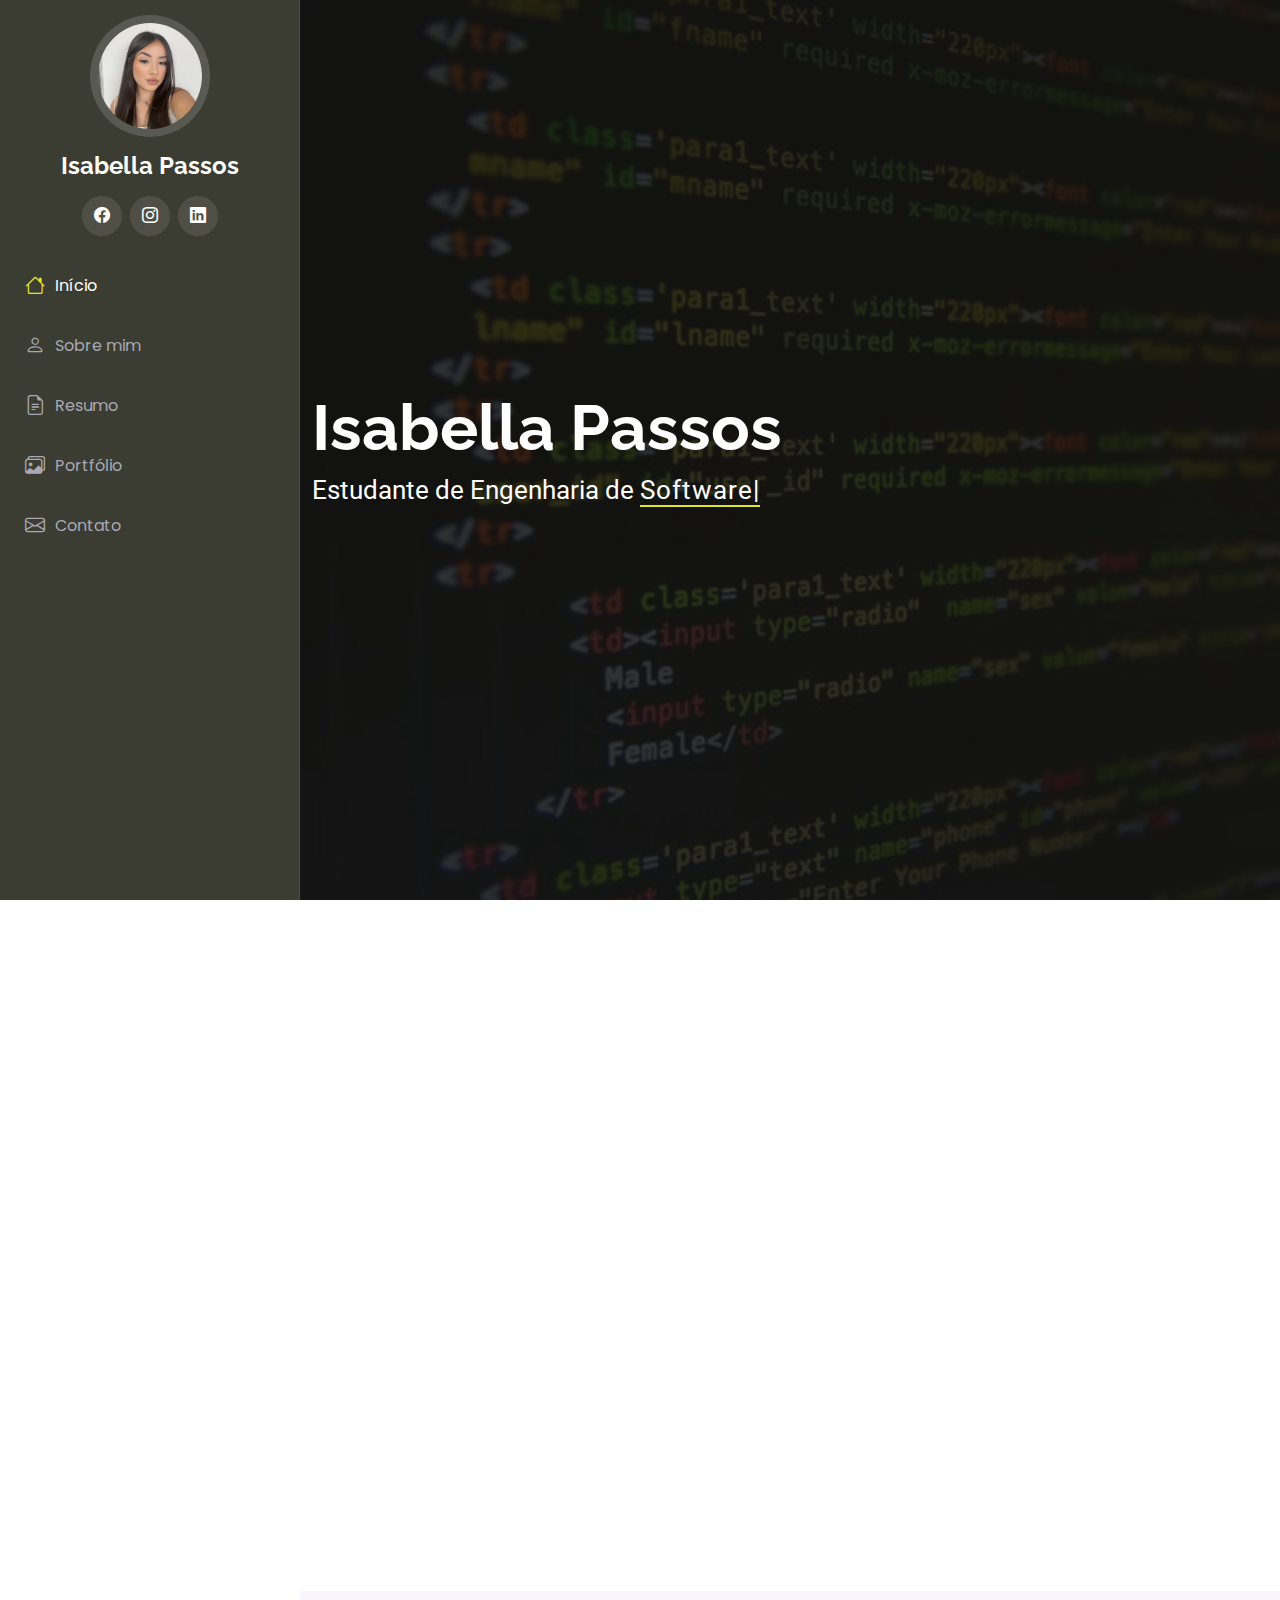
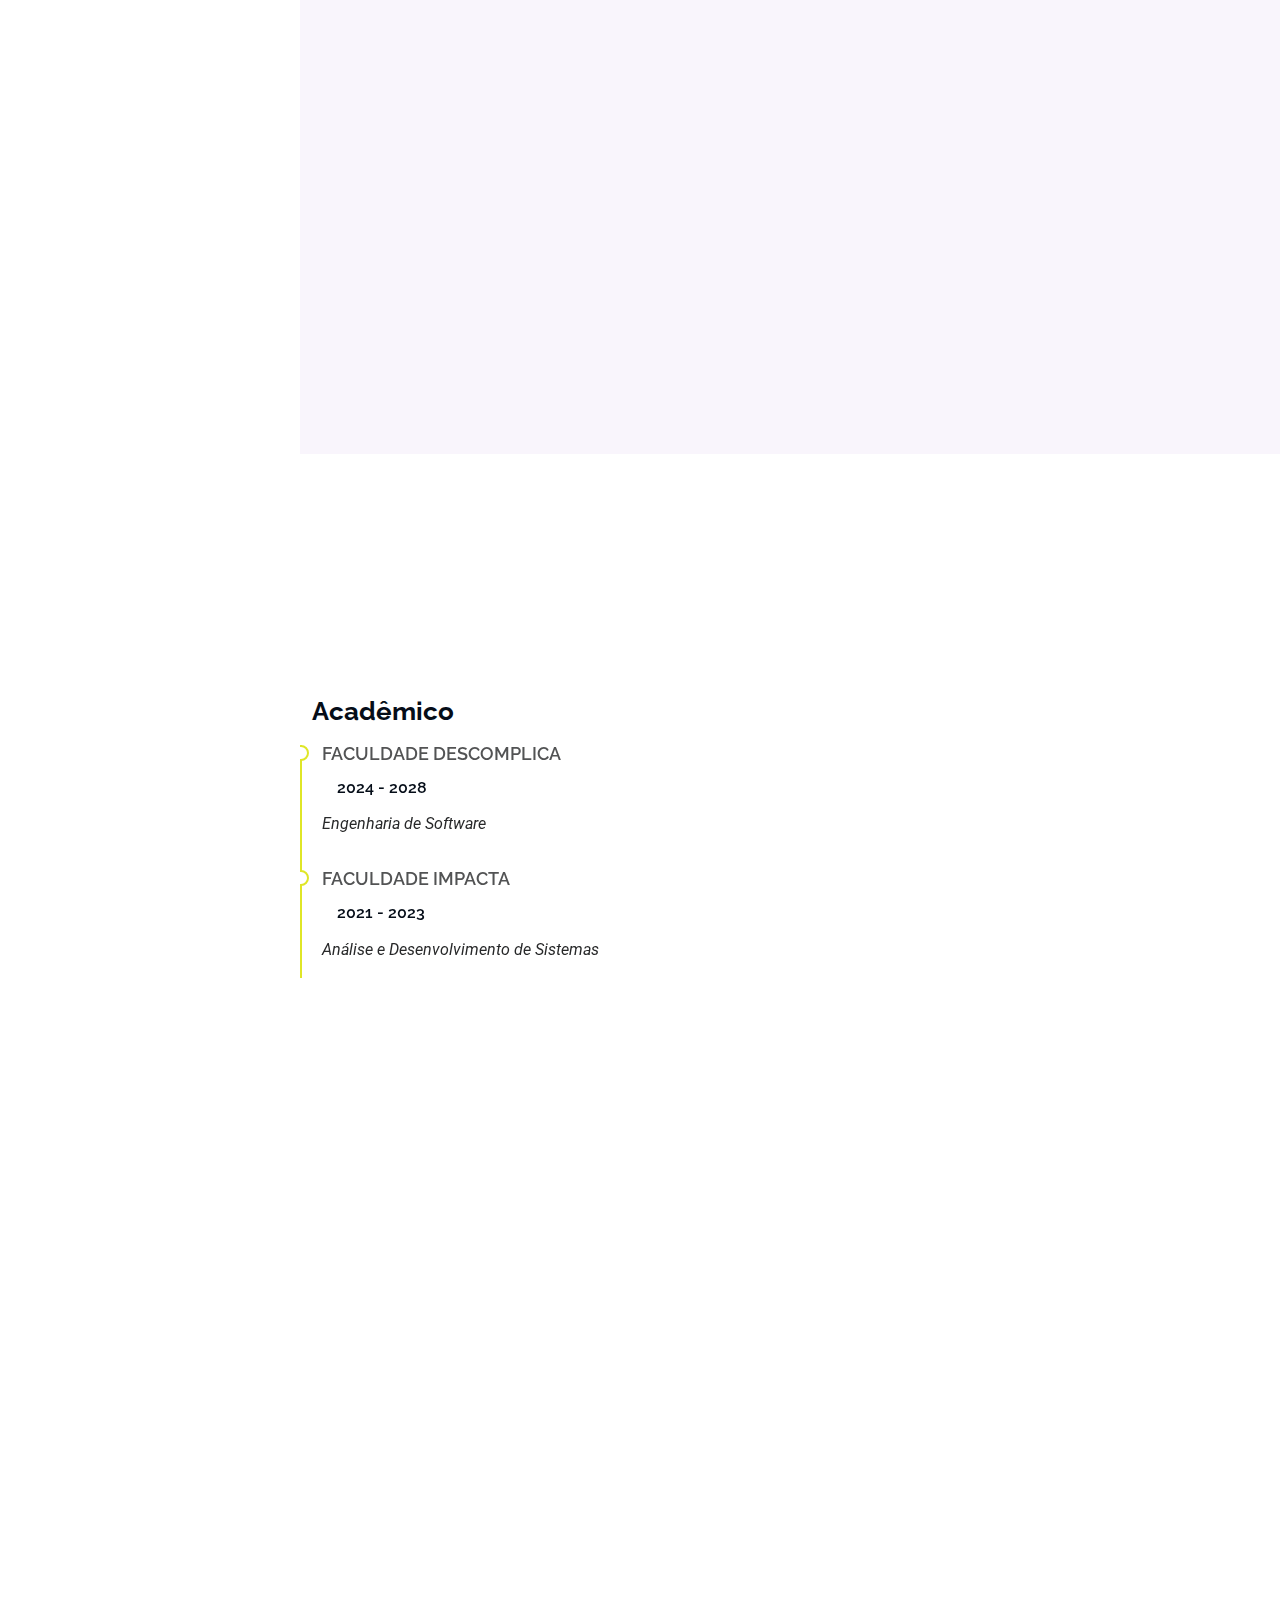
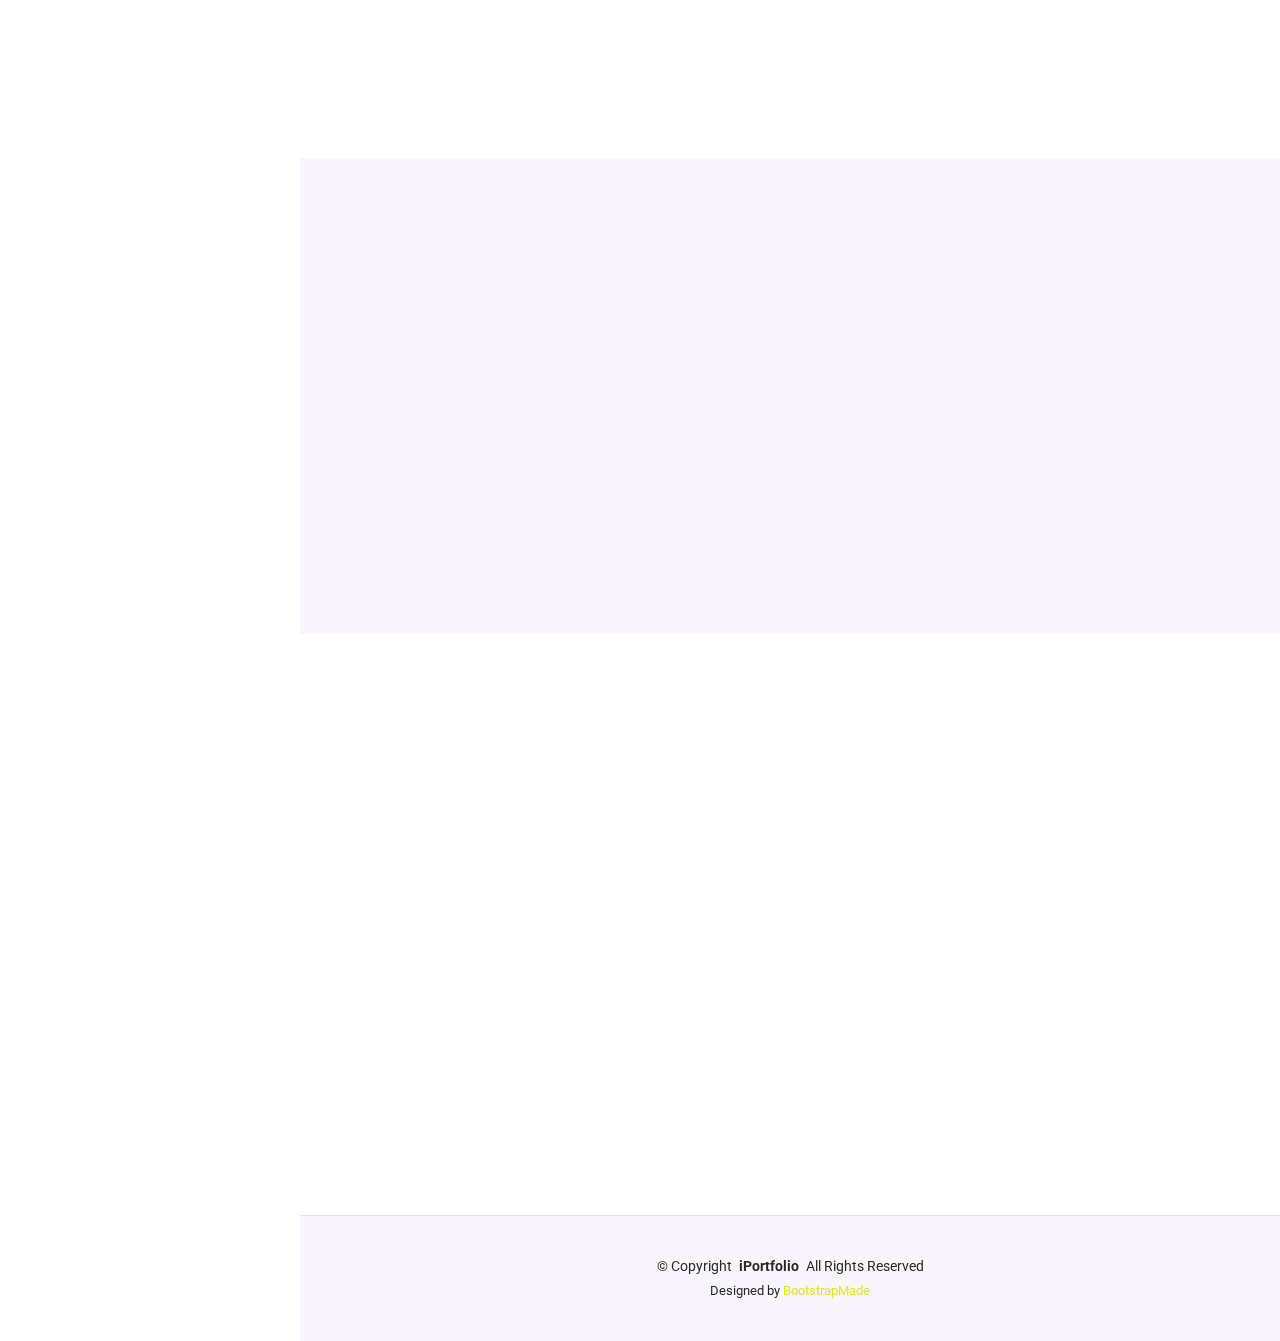
<file: iPortfolio/index.html>
<!DOCTYPE html>
<html lang="pt-BR">

<head>
  <meta charset="utf-8">
  <meta content="width=device-width, initial-scale=1.0" name="viewport">
  <title>Portfólio - Isabella Passos</title>
  <meta content="" name="description">
  <meta content="" name="keywords">

  <!-- Favicons -->
  <link href="assets/img/favicon.ico" rel="icon">
  <link href="assets/img/apple-touch-icon.png" rel="apple-touch-icon">

  <!-- Fonts -->
  <link href="https://fonts.googleapis.com" rel="preconnect">
  <link href="https://fonts.gstatic.com" rel="preconnect" crossorigin>
  <link href="https://fonts.googleapis.com/css2?family=Roboto:ital,wght@0,100;0,300;0,400;0,500;0,700;0,900;1,100;1,300;1,400;1,500;1,700;1,900&family=Poppins:ital,wght@0,100;0,200;0,300;0,400;0,500;0,600;0,700;0,800;0,900;1,100;1,200;1,300;1,400;1,500;1,600;1,700;1,800;1,900&family=Raleway:ital,wght@0,100;0,200;0,300;0,400;0,500;0,600;0,700;0,800;0,900;1,100;1,200;1,300;1,400;1,500;1,600;1,700;1,800;1,900&display=swap" rel="stylesheet">

  <!-- Vendor CSS Files -->
  <link href="assets/vendor/bootstrap/css/bootstrap.min.css" rel="stylesheet">
  <link href="assets/vendor/bootstrap-icons/bootstrap-icons.css" rel="stylesheet">
  <link href="assets/vendor/aos/aos.css" rel="stylesheet">
  <link href="assets/vendor/glightbox/css/glightbox.min.css" rel="stylesheet">
  <link href="assets/vendor/swiper/swiper-bundle.min.css" rel="stylesheet">

  <!-- Main CSS File -->
  <link href="assets/css/main.css" rel="stylesheet">

  <!-- =======================================================
  * Template Name: iPortfolio
  * Template URL: https://bootstrapmade.com/iportfolio-bootstrap-portfolio-websites-template/
  * Updated: Jun 29 2024 with Bootstrap v5.3.3
  * Author: BootstrapMade.com
  * License: https://bootstrapmade.com/license/
  ======================================================== -->
</head>

<body class="index-page">

  <header id="header" class="header dark-background d-flex flex-column">
    <i class="header-toggle d-xl-none bi bi-list"></i>

    <div class="profile-img">
      <img src="assets/img/perfil.jpg" alt="" class="img-fluid rounded-circle">
    </div>

    <a href="index.html" class="logo d-flex align-items-center justify-content-center">
      <!-- Uncomment the line below if you also wish to use an image logo -->
      <!-- <img src="assets/img/logo.png" alt=""> -->
      <h1 class="sitename">Isabella Passos</h1>
    </a>

    <div class="social-links text-center">
      <a href="https://www.facebook.com/isamedeirosp" class="facebook" target="_blank"><i class="bi bi-facebook"></i></a>
      <a href="https://www.instagram.com/isapassosb/" class="instagram" target="_blank"><i class="bi bi-instagram"></i></a>
      <a href="https://www.linkedin.com/in/isabellabmpassos/" class="linkedin" target="_blank"><i class="bi bi-linkedin"></i></a>
    </div>

    <nav id="navmenu" class="navmenu">
      <ul>
        <li><a href="#hero" class="active"><i class="bi bi-house navicon"></i>Início</a></li>
        <li><a href="#about"><i class="bi bi-person navicon"></i>Sobre mim</a></li>
        <li><a href="#resume"><i class="bi bi-file-earmark-text navicon"></i>Resumo</a></li>
        <li><a href="#portfolio"><i class="bi bi-images navicon"></i>Portfólio</a></li>
        <li><a href="#contact"><i class="bi bi-envelope navicon"></i>Contato</a></li>
      </ul>
    </nav>

  </header>

  <main class="main">

    <!-- Hero Section -->
    <section id="hero" class="hero section dark-background">

      <img src="assets/img/programa.jpg" alt="" data-aos="fade-in" class="img-darken">

      <div class="container" data-aos="fade-up" data-aos-delay="100">
        <h2>Isabella Passos</h2>
        <p>Estudante de Engenharia de <span class="typed" data-typed-items="Software, Software, Software, Software">Software</span><span class="typed-cursor typed-cursor--blink" aria-hidden="true"></span><span class="typed-cursor typed-cursor--blink" aria-hidden="true"></span></p>
      </div>

    </section><!-- /Hero Section -->

    <!-- About Section -->
    <section id="about" class="about section">

      <!-- Section Title -->
      <div class="container section-title" data-aos="fade-up">
        <h2>Sobre mim</h2>
        <p>Olá! Meu nome é Isabella e moro na capital de São Paulo. Sou estudante de Engenharia de Software no primeiro semestre da faculdade Descomplica. Além disso, atuo como funcionária pública no setor administrativo. Atualmente, moro com meus pais e estou em busca de oportunidades para aplicar e expandir meus conhecimentos na área de tecnologia.</p>
      </div><!-- End Section Title -->

      <div class="container" data-aos="fade-up" data-aos-delay="100">

        <div class="row gy-4 justify-content-center">
          <div class="col-lg-4">
            <img src="assets/img/perfil.jpg" class="img-fluid" alt="">
          </div>
          <div class="col-lg-8 content">
            <h2>Engenheira de Software</h2><br>
            <div class="row">
              <div class="col-lg-6">
                <ul>
                  <li><i class="bi bi-chevron-right"></i> <strong>Data de nascimento:</strong> <span>22/12/1998</span></li>
                  <li><i class="bi bi-chevron-right"></i> <strong>Telefone:</strong> <a href="https://w.app/WqktA7" target="_blank"><span>+55 (11) 91159-8476</span></a></li>
                  <li><i class="bi bi-chevron-right"></i> <strong>Cidade:</strong> <span>São Paulo, SP</span></li>
                </ul>
              </div>
              <div class="col-lg-6">
                <ul>
                  <li><i class="bi bi-chevron-right"></i> <strong>Idade:</strong> <span>25</span></li>
                  <li><i class="bi bi-chevron-right"></i> <strong>Faculdade:</strong> <span>Engenharia de Software</span></li>
                  <li><i class="bi bi-chevron-right"></i> <strong>Email:</strong> <span>isabellabmpassos@gmail.com</span></li>
                </ul>
              </div>
            </div>
            <p class="py-3">
              Acima estão minhas informações pessoais e meus contatos. Fique à vontade para me chamar, estou sempre aberta a novas oportunidades e desafios, especialmente aqueles que me permitam crescer na área de tecnologia. Acredito que minha formação acadêmica, aliada à experiência no serviço público, me oferece uma visão diferenciada, permitindo-me agregar valor a projetos desafiadores e inovadores.
            </p>
          </div>
        </div>

      </div>

    </section><!-- /About Section -->

    <!-- Skills Section -->
    <section id="skills" class="skills section light-background">

      <!-- Section Title -->
      <div class="container section-title" data-aos="fade-up">
        <h2>Skills</h2>
        <p>Competências e habilidades</p>
      </div><!-- End Section Title -->

      <div class="container" data-aos="fade-up" data-aos-delay="100">

        <div class="row skills-content skills-animation">

          <div class="col-lg-6">

            <div class="progress">
              <span class="skill"><span>HTML</span> <i class="val">Intermediário</i></span>
              <div class="progress-bar-wrap">
                <div class="progress-bar" role="progressbar" aria-valuenow="60" aria-valuemin="0" aria-valuemax="100"></div>
              </div>
            </div><!-- End Skills Item -->

            <div class="progress">
              <span class="skill"><span>CSS</span> <i class="val">Intermediário</i></span>
              <div class="progress-bar-wrap">
                <div class="progress-bar" role="progressbar" aria-valuenow="60" aria-valuemin="0" aria-valuemax="100"></div>
              </div>
            </div><!-- End Skills Item -->

            <div class="progress">
              <span class="skill"><span>JavaScript</span> <i class="val">Básico</i></span>
              <div class="progress-bar-wrap">
                <div class="progress-bar" role="progressbar" aria-valuenow="35" aria-valuemin="0" aria-valuemax="100"></div>
              </div>
            </div><!-- End Skills Item -->

          </div>

          <div class="col-lg-6">

            <div class="progress">
              <span class="skill"><span>Python</span> <i class="val">Básico</i></span>
              <div class="progress-bar-wrap">
                <div class="progress-bar" role="progressbar" aria-valuenow="25" aria-valuemin="0" aria-valuemax="100"></div>
              </div>
            </div><!-- End Skills Item -->

            <div class="progress">
              <span class="skill"><span>GIT/GITHUB</span> <i class="val">Intermediário</i></span>
              <div class="progress-bar-wrap">
                <div class="progress-bar" role="progressbar" aria-valuenow="60" aria-valuemin="0" aria-valuemax="100"></div>
              </div>
            </div><!-- End Skills Item -->

            <div class="progress">
              <span class="skill"><span>Pacote office</span> <i class="val">Avançado</i></span>
              <div class="progress-bar-wrap">
                <div class="progress-bar" role="progressbar" aria-valuenow="80" aria-valuemin="0" aria-valuemax="100"></div>
              </div>
            </div><!-- End Skills Item -->

          </div>

        </div>

      </div>

    </section><!-- /Skills Section -->

    <!-- Resume Section -->
    <section id="resume" class="resume section">

      <!-- Section Title -->
      <div class="container section-title" data-aos="fade-up">
        <h2>Resumo</h2>
        <p>A seguir, apresento minhas formações acadêmicas e experiências profissionais.</p>
      </div><!-- End Section Title -->

      <div class="container">

        <div class="row">

            <h3 class="resume-title">Acadêmico</h3>
            <div class="resume-item">
              <h4>Faculdade Descomplica</h4>
              <h5>2024 - 2028</h5>
              <p><em>Engenharia de Software</em></p>
            </div><!-- Edn Resume Item -->

            <div class="resume-item">
              <h4>Faculdade Impacta</h4>
              <h5>2021 - 2023</h5>
              <p><em>Análise e Desenvolvimento de Sistemas</em></p>
            </div><!-- Edn Resume Item -->

          </div>

          <div class="col-lg-6" data-aos="fade-up" data-aos-delay="200">
            <h3 class="resume-title">Experiências profissionais</h3>
            <div class="resume-item">
              <h4>Prefeitura de Suzano</h4>
              <h5>2022 - Atual</h5>
              <p><em>Auxiliar administrativo</em></p>
              <ul>
                <li>Apoia as operações diárias, realizando atendimento ao público, gerenciando documentos, elaborando relatórios, controlando agendas de eventos, e processando dados.</li>
              </ul>
            </div><!-- Edn Resume Item -->

            <div class="resume-item">
              <h4>IT2B - Prodesp</h4>
              <h5>2021 - 2022</h5>
              <p><em>Analista de processos</em></p>
              <ul>
                <li>Apoia a empresa com gestão de documentos, processamento de dados, suporte administrativo e elaboração de relatórios.</li>
              </ul>
            </div><!-- Edn Resume Item -->

            <div class="resume-item">
              <h4>Yolo - Poupatempo</h4>
              <h5>2020 - 2021</h5>
              <p><em>Auxiliar administrativo</em></p>
              <ul>
                <li>Atendimento ao público, fornecendo informações sobre serviços relacionados ao Poupatempo, RG, Detran, Fazenda, etc. Também realizava a coleta de biometria para documentos pessoais.</li>
              </ul>
            </div><!-- Edn Resume Item -->

          </div>

        </div>

      </div>

    </section><!-- /Resume Section -->

    <!-- Portfolio Section -->
    <section id="portfolio" class="portfolio section light-background">

      <!-- Section Title -->
      <div class="container section-title" data-aos="fade-up">
        <h2>Portfólio</h2>
        <p>Abaixo está a seção dedicada aos meus primeiros projetos, nos quais estou constantemente aprendendo e atualizando.</p>
      </div><!-- End Section Title -->

      <div class="container">

        <div class="isotope-layout" data-default-filter="*" data-layout="masonry" data-sort="original-order">

          <ul class="portfolio-filters isotope-filters" data-aos="fade-up" data-aos-delay="100">
            <li data-filter="*" class="filter-active">Todos</li>
          </ul><!-- End Portfolio Filters -->

          <div class="row gy-4 isotope-container" data-aos="fade-up" data-aos-delay="200">

            <div class="col-lg-4 col-md-6 portfolio-item isotope-item filter-app">
              <div class="portfolio-content h-100">
                <img src="assets/img/portfolio/portifolio.PNG" class="img-fluid" alt="">
                <div class="portfolio-info">
                  <h4>Projeto 1</h4>
                  <p>Portfólio</p>
                  <a href="assets/img/portfolio/portifolio.PNG" title="Projeto 1" data-gallery="portfolio-gallery-app" class="glightbox preview-link"><i class="bi bi-zoom-in"></i></a>
                  <a href="portfolio-details.html" title="More Details" class="details-link"><i class="bi bi-link-45deg"></i></a>
                </div>
              </div>
            </div><!-- End Portfolio Item -->  
            
            <div class="col-lg-4 col-md-6 portfolio-item isotope-item filter-app">
              <div class="portfolio-content h-100">
                <img src="assets/img/portfolio/extraordinary.PNG" class="img-fluid" alt="">
                <div class="portfolio-info">
                  <h4>Projeto 2</h4>
                  <p>Site de pacotes de viagens</p>
                  <a href="assets/img/portfolio/extraordinary.PNG" title="Projeto 2" data-gallery="portfolio-gallery-app" class="glightbox preview-link"><i class="bi bi-zoom-in"></i></a>
                  <a href="portfolio-details.html" title="More Details" class="details-link"><i class="bi bi-link-45deg"></i></a>
                </div>
              </div>
            </div><!-- End Portfolio Item -->

            <div class="col-lg-4 col-md-6 portfolio-item isotope-item filter-app">
              <div class="portfolio-content h-100">
                <img src="assets/img/portfolio/pedrapapeltesoura.PNG" class="img-fluid" alt="">
                <div class="portfolio-info">
                  <h4>Projeto 3</h4>
                  <p>Jogo pedra, papel e tesoura.</p>
                  <a href="assets/img/portfolio/pedrapapeltesoura.PNG" title="Projeto 3" data-gallery="portfolio-gallery-app" class="glightbox preview-link"><i class="bi bi-zoom-in"></i></a>
                  <a href="portfolio-details.html" title="More Details" class="details-link"><i class="bi bi-link-45deg"></i></a>
                </div>
              </div>
            </div><!-- End Portfolio Item -->

          </div><!-- End Portfolio Container -->

        </div>

      </div>

    </section><!-- /Portfolio Section -->

    <!-- Contact Section -->
    <section id="contact" class="contact section">

      <!-- Section Title -->
      <div class="container section-title" data-aos="fade-up">
        <h2>Contato</h2>
      </div><!-- End Section Title -->
    
      <div class="container" data-aos="fade-up" data-aos-delay="100">
    
        <div class="row gy-4 justify-content-center">
          <!-- Adicione a classe "d-flex" se não estiver presente -->
          <div class="col-lg-5 d-flex justify-content-center">
    
            <div class="info-wrap">
              <div class="info-item d-flex" data-aos="fade-up" data-aos-delay="200">
                <i class="bi bi-geo-alt flex-shrink-0"></i>
                <div>
                  <h3>Cidade</h3>
                  <p>São Paulo - SP</p>
                </div>
              </div><!-- End Info Item -->
    
              <div class="info-item d-flex" data-aos="fade-up" data-aos-delay="300">
                <i class="bi bi-telephone flex-shrink-0"></i>
                <div>
                  <h3>Celular</h3>
                  <p><a href="https://w.app/WqktA7" target="_blank">+55 (11) 91159-8476</a></p>
                </div>
              </div><!-- End Info Item -->
    
              <div class="info-item d-flex" data-aos="fade-up" data-aos-delay="400">
                <i class="bi bi-envelope flex-shrink-0"></i>
                <div>
                  <h3>E-mail</h3>
                  <p>isabellabmpassos@gmail.com</p>
                </div>
              </div><!-- End Info Item -->
            </div>
          </div>
    
        </div><!-- End Contact Form -->
    
      </div>
    
    </section><!-- /Contact Section -->

  </main>

  <footer id="footer" class="footer position-relative light-background">

    <div class="container">
      <div class="copyright text-center ">
        <p>© <span>Copyright</span> <strong class="px-1 sitename">iPortfolio</strong> <span>All Rights Reserved</span></p>
      </div>
      <div class="credits">
        <!-- All the links in the footer should remain intact. -->
        <!-- You can delete the links only if you've purchased the pro version. -->
        <!-- Licensing information: https://bootstrapmade.com/license/ -->
        <!-- Purchase the pro version with working PHP/AJAX contact form: [buy-url] -->
        Designed by <a href="https://bootstrapmade.com/">BootstrapMade</a>
      </div>
    </div>

  </footer>

  <!-- Scroll Top -->
  <a href="#" id="scroll-top" class="scroll-top d-flex align-items-center justify-content-center"><i class="bi bi-arrow-up-short"></i></a>

  <!-- Preloader -->
  <div id="preloader"></div>

  <!-- Vendor JS Files -->
  <script src="assets/vendor/bootstrap/js/bootstrap.bundle.min.js"></script>
  <script src="assets/vendor/php-email-form/validate.js"></script>
  <script src="assets/vendor/aos/aos.js"></script>
  <script src="assets/vendor/typed.js/typed.umd.js"></script>
  <script src="assets/vendor/purecounter/purecounter_vanilla.js"></script>
  <script src="assets/vendor/waypoints/noframework.waypoints.js"></script>
  <script src="assets/vendor/glightbox/js/glightbox.min.js"></script>
  <script src="assets/vendor/imagesloaded/imagesloaded.pkgd.min.js"></script>
  <script src="assets/vendor/isotope-layout/isotope.pkgd.min.js"></script>
  <script src="assets/vendor/swiper/swiper-bundle.min.js"></script>

  <!-- Main JS File -->
  <script src="assets/js/main.js"></script>

</body>

</html>
</file>
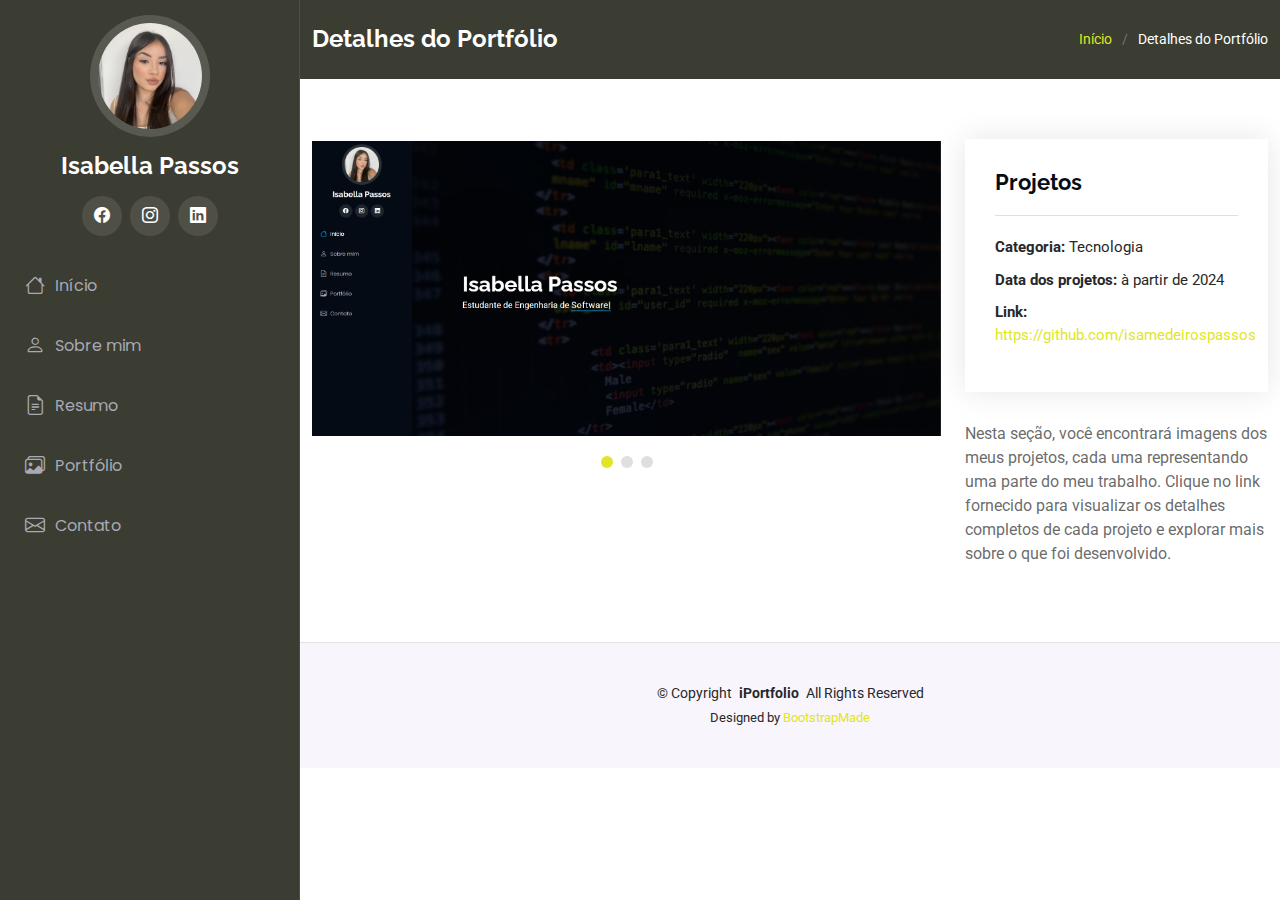
<file: iPortfolio/portfolio-details.html>
<!DOCTYPE html>
<html lang="pt-BR">

<head>
  <meta charset="utf-8">
  <meta content="width=device-width, initial-scale=1.0" name="viewport">
  <title>Detalhes do Portfólio</title>
  <meta content="" name="description">
  <meta content="" name="keywords">

  <!-- Favicons -->
  <link href="assets/img/favicon.ico" rel="icon">
  <link href="assets/img/apple-touch-icon.png" rel="apple-touch-icon">

  <!-- Fonts -->
  <link href="https://fonts.googleapis.com" rel="preconnect">
  <link href="https://fonts.gstatic.com" rel="preconnect" crossorigin>
  <link href="https://fonts.googleapis.com/css2?family=Roboto:ital,wght@0,100;0,300;0,400;0,500;0,700;0,900;1,100;1,300;1,400;1,500;1,700;1,900&family=Poppins:ital,wght@0,100;0,200;0,300;0,400;0,500;0,600;0,700;0,800;0,900;1,100;1,200;1,300;1,400;1,500;1,600;1,700;1,800;1,900&family=Raleway:ital,wght@0,100;0,200;0,300;0,400;0,500;0,600;0,700;0,800;0,900;1,100;1,200;1,300;1,400;1,500;1,600;1,700;1,800;1,900&display=swap" rel="stylesheet">

  <!-- Vendor CSS Files -->
  <link href="assets/vendor/bootstrap/css/bootstrap.min.css" rel="stylesheet">
  <link href="assets/vendor/bootstrap-icons/bootstrap-icons.css" rel="stylesheet">
  <link href="assets/vendor/aos/aos.css" rel="stylesheet">
  <link href="assets/vendor/glightbox/css/glightbox.min.css" rel="stylesheet">
  <link href="assets/vendor/swiper/swiper-bundle.min.css" rel="stylesheet">

  <!-- Main CSS File -->
  <link href="assets/css/main.css" rel="stylesheet">

  <!-- =======================================================
  * Template Name: iPortfolio
  * Template URL: https://bootstrapmade.com/iportfolio-bootstrap-portfolio-websites-template/
  * Updated: Jun 29 2024 with Bootstrap v5.3.3
  * Author: BootstrapMade.com
  * License: https://bootstrapmade.com/license/
  ======================================================== -->
</head>

<body class="portfolio-details-page">

  <header id="header" class="header dark-background d-flex flex-column">
    <i class="header-toggle d-xl-none bi bi-list"></i>

    <div class="profile-img">
      <img src="assets/img/perfil.jpg" alt="" class="img-fluid rounded-circle">
    </div>

    <a href="index.html" class="logo d-flex align-items-center justify-content-center">
      <!-- Uncomment the line below if you also wish to use an image logo -->
      <!-- <img src="assets/img/logo.png" alt=""> -->
      <h1 class="sitename">Isabella Passos</h1>
    </a>

    <div class="social-links text-center">
      <a href="https://www.facebook.com/isamedeirosp" class="facebook" target="_blank"><i class="bi bi-facebook"></i></a>
      <a href="https://www.instagram.com/isapassosb/" class="instagram" target="_blank"><i class="bi bi-instagram"></i></a>
      <a href="https://www.linkedin.com/in/isabellabmpassos/" class="linkedin" target="_blank"><i class="bi bi-linkedin"></i></a>
    </div>

    <nav id="navmenu" class="navmenu">
      <ul>
        <li><a href="index.html#hero"><i class="bi bi-house navicon"></i>Início</a></li>
        <li><a href="index.html#about"><i class="bi bi-person navicon"></i>Sobre mim</a></li>
        <li><a href="index.html#resume"><i class="bi bi-file-earmark-text navicon"></i>Resumo</a></li>
        <li><a href="index.html#portfolio"><i class="bi bi-images navicon"></i>Portfólio</a></li>
        <li><a href="index.html#contact"><i class="bi bi-envelope navicon"></i>Contato</a></li>
      </ul>
    </nav>

  </header>

  <main class="main">

    <!-- Page Title -->
    <div class="page-title dark-background">
      <div class="container d-lg-flex justify-content-between align-items-center">
        <h1 class="mb-2 mb-lg-0">Detalhes do Portfólio</h1>
        <nav class="breadcrumbs">
          <ol>
            <li><a href="index.html">Início</a></li>
            <li class="current">Detalhes do Portfólio</li>
          </ol>
        </nav>
      </div>
    </div><!-- End Page Title -->

    <!-- Portfolio Details Section -->
    <section id="portfolio-details" class="portfolio-details section">

      <div class="container" data-aos="fade-up" data-aos-delay="100">

        <div class="row gy-4">

          <div class="col-lg-8">
            <div class="portfolio-details-slider swiper init-swiper">

              <script type="application/json" class="swiper-config">
                {
                  "loop": true,
                  "speed": 600,
                  "autoplay": {
                    "delay": 5000
                  },
                  "slidesPerView": "auto",
                  "pagination": {
                    "el": ".swiper-pagination",
                    "type": "bullets",
                    "clickable": true
                  }
                }
              </script>

              <div class="swiper-wrapper align-items-center">

                <div class="swiper-slide">
                  <img src="assets/img/portfolio/portifolio.PNG" alt="">
                </div> <!--Pra fazer outra foto, só copiar essa div e colar abaixo.-->

                <div class="swiper-slide">
                  <img src="assets/img/portfolio/extraordinary.PNG" alt="">
                </div>

                <div class="swiper-slide">
                  <img src="assets/img/portfolio/pedrapapeltesoura.PNG" alt="">
                </div>
                
              </div>
              <div class="swiper-pagination"></div>
            </div>
          </div>

          <div class="col-lg-4">
            <div class="portfolio-info" data-aos="fade-up" data-aos-delay="200">
              <h3>Projetos</h3>
              <ul>
                <li><strong>Categoria: </strong>Tecnologia</li>
                <li><strong>Data dos projetos: </strong>à partir de 2024</li>
                <li><strong>Link: </strong><a href="https://github.com/isamedeirospassos?tab=repositories" target="_blank">https://github.com/isamedeirospassos</a></li>
              </ul>
            </div>
            <div class="portfolio-description" data-aos="fade-up" data-aos-delay="300">
              <p>
                Nesta seção, você encontrará imagens dos meus projetos, cada uma representando uma parte do meu trabalho. Clique no link fornecido para visualizar os detalhes completos de cada projeto e explorar mais sobre o que foi desenvolvido.
              </p>
            </div>
          </div>

        </div>

      </div>

    </section><!-- /Portfolio Details Section -->

  </main>

  <footer id="footer" class="footer position-relative light-background">

    <div class="container">
      <div class="copyright text-center ">
        <p>© <span>Copyright</span> <strong class="px-1 sitename">iPortfolio</strong> <span>All Rights Reserved</span></p>
      </div>
      <div class="credits">
        <!-- All the links in the footer should remain intact. -->
        <!-- You can delete the links only if you've purchased the pro version. -->
        <!-- Licensing information: https://bootstrapmade.com/license/ -->
        <!-- Purchase the pro version with working PHP/AJAX contact form: [buy-url] -->
        Designed by <a href="https://bootstrapmade.com/">BootstrapMade</a>
      </div>
    </div>

  </footer>

  <!-- Scroll Top -->
  <a href="#" id="scroll-top" class="scroll-top d-flex align-items-center justify-content-center"><i class="bi bi-arrow-up-short"></i></a>

  <!-- Preloader -->
  <div id="preloader"></div>

  <!-- Vendor JS Files -->
  <script src="assets/vendor/bootstrap/js/bootstrap.bundle.min.js"></script>
  <script src="assets/vendor/php-email-form/validate.js"></script>
  <script src="assets/vendor/aos/aos.js"></script>
  <script src="assets/vendor/typed.js/typed.umd.js"></script>
  <script src="assets/vendor/purecounter/purecounter_vanilla.js"></script>
  <script src="assets/vendor/waypoints/noframework.waypoints.js"></script>
  <script src="assets/vendor/glightbox/js/glightbox.min.js"></script>
  <script src="assets/vendor/imagesloaded/imagesloaded.pkgd.min.js"></script>
  <script src="assets/vendor/isotope-layout/isotope.pkgd.min.js"></script>
  <script src="assets/vendor/swiper/swiper-bundle.min.js"></script>

  <!-- Main JS File -->
  <script src="assets/js/main.js"></script>

</body>

</html>
</file>
<file: iPortfolio/assets/css/main.css>
/**
* Template Name: iPortfolio
* Template URL: https://bootstrapmade.com/iportfolio-bootstrap-portfolio-websites-template/
* Updated: Jun 29 2024 with Bootstrap v5.3.3
* Author: BootstrapMade.com
* License: https://bootstrapmade.com/license/
*/

/*--------------------------------------------------------------
# Font & Color Variables
# Help: https://bootstrapmade.com/color-system/
--------------------------------------------------------------*/
/* Fonts */
:root {
  --default-font: "Roboto",  system-ui, -apple-system, "Segoe UI", Roboto, "Helvetica Neue", Arial, "Noto Sans", "Liberation Sans", sans-serif, "Apple Color Emoji", "Segoe UI Emoji", "Segoe UI Symbol", "Noto Color Emoji";
  --heading-font: "Raleway",  sans-serif;
  --nav-font: "Poppins",  sans-serif;
}

/* Global Colors - The following color variables are used throughout the website. Updating them here will change the color scheme of the entire website */
:root { 
  --background-color: #ffffff; /* Background color for the entire website, including individual sections */
  --default-color: #272829; /* Default color used for the majority of the text content across the entire website */
  --heading-color: #050d18; /* Color for headings, subheadings and title throughout the website */
  --accent-color: #DFE627; /* Accent color that represents your brand on the website. It's used for buttons, links, and other elements that need to stand out */
  --surface-color: #ffffff; /* The surface color is used as a background of boxed elements within sections, such as cards, icon boxes, or other elements that require a visual separation from the global background. */
  --contrast-color: #ffffff; /* Contrast color for text, ensuring readability against backgrounds of accent, heading, or default colors. */
}

/* Nav Menu Colors - The following color variables are used specifically for the navigation menu. They are separate from the global colors to allow for more customization options */
:root {
  --nav-color: #a8a9b4;  /* The default color of the main navmenu links */
  --nav-hover-color: #ffffff; /* Applied to main navmenu links when they are hovered over or active */
  --nav-mobile-background-color: #040b14; /* Used as the background color for mobile navigation menu */
  --nav-dropdown-background-color: #040b14; /* Used as the background color for dropdown items that appear when hovering over primary navigation items */
  --nav-dropdown-color: #a8a9b4; /* Used for navigation links of the dropdown items in the navigation menu. */
  --nav-dropdown-hover-color: #ffffff; /* Similar to --nav-hover-color, this color is applied to dropdown navigation links when they are hovered over. */
}

/* Color Presets - These classes override global colors when applied to any section or element, providing reuse of the sam color scheme. */

.light-background {
  --background-color: #b892db17;
  --surface-color: #ffffff;
}

.dark-background {
  --background-color: #3B3C32;
  --default-color: #ffffff;
  --heading-color: #ffffff;
  --surface-color: #DFE627;
  --contrast-color: #ffffff;
}

/* Smooth scroll */
:root {
  scroll-behavior: smooth;
}

/*--------------------------------------------------------------
# General Styling & Shared Classes
--------------------------------------------------------------*/
body {
  color: var(--default-color);
  background-color: var(--background-color);
  font-family: var(--default-font);
}

a {
  color: var(--accent-color);
  text-decoration: none;
  transition: 0.3s;
}

a:hover {
  color: color-mix(in srgb, var(--accent-color), transparent 25%);
  text-decoration: none;
}

h1,
h2,
h3,
h4,
h5,
h6 {
  color: var(--heading-color);
  font-family: var(--heading-font);
}

/* PHP Email Form Messages
------------------------------*/
.php-email-form .error-message {
  display: none;
  background: #df1529;
  color: #ffffff;
  text-align: left;
  padding: 15px;
  margin-bottom: 24px;
  font-weight: 600;
}

.php-email-form .sent-message {
  display: none;
  color: #ffffff;
  background: #059652;
  text-align: center;
  padding: 15px;
  margin-bottom: 24px;
  font-weight: 600;
}

.php-email-form .loading {
  display: none;
  background: var(--surface-color);
  text-align: center;
  padding: 15px;
  margin-bottom: 24px;
}

.php-email-form .loading:before {
  content: "";
  display: inline-block;
  border-radius: 50%;
  width: 24px;
  height: 24px;
  margin: 0 10px -6px 0;
  border: 3px solid var(--accent-color);
  border-top-color: var(--surface-color);
  animation: php-email-form-loading 1s linear infinite;
}

@keyframes php-email-form-loading {
  0% {
    transform: rotate(0deg);
  }

  100% {
    transform: rotate(360deg);
  }
}

/*--------------------------------------------------------------
# Global Header
--------------------------------------------------------------*/
.header {
  color: var(--default-color);
  background-color: var(--background-color);
  position: fixed;
  top: 0;
  left: 0;
  bottom: 0;
  padding: 0 15px;
  width: 300px;
  transition: all ease-in-out 0.3s;
  overflow-y: auto;
  z-index: 997;
  border-right: 1px solid color-mix(in srgb, var(--default-color), transparent 90%);
}

.header .profile-img img {
  margin: 15px auto;
  display: block;
  width: 120px;
  border: 8px solid color-mix(in srgb, var(--default-color), transparent 85%);
}

.header .logo {
  line-height: 1;
  margin-bottom: 15px;
}

.header .logo img {
  max-height: 32px;
  margin-right: 8px;
}

.header .logo h1 {
  font-size: 24px;
  margin: 0;
  font-weight: 700;
  color: var(--heading-color);
}

.header .social-links {
  margin: 0 0 20px 0;
}

.header .social-links a {
  font-size: 16px;
  display: inline-flex;
  align-items: center;
  justify-content: center;
  background: color-mix(in srgb, var(--default-color), transparent 90%);
  color: var(--default-color);
  margin: 0 2px;
  border-radius: 50%;
  text-align: center;
  width: 40px;
  height: 40px;
  transition: 0.3s;
}

.header .social-links a:hover {
  color: var(--contrast-color);
  background: var(--accent-color);
}

@media (min-width: 1200px) {

  .header~main,
  .header~#footer {
    margin-left: 300px;
  }
}

@media (max-width: 1199px) {
  .header {
    left: -100%;
  }
}

.header.header-show {
  left: 0;
}

.header .header-toggle {
  color: var(--contrast-color);
  background-color: var(--accent-color);
  font-size: 22px;
  display: flex;
  align-items: center;
  justify-content: center;
  width: 40px;
  height: 40px;
  border-radius: 50%;
  cursor: pointer;
  position: fixed;
  top: 15px;
  right: 15px;
  z-index: 9999;
  transition: background-color 0.3s;
}

.header .header-toggle:hover {
  color: var(--contrast-color);
  background-color: color-mix(in srgb, var(--accent-color) 90%, white 15%);
}

/*--------------------------------------------------------------
# Navigation Menu
--------------------------------------------------------------*/
.mobile-nav-toggle {
  display: none;
}

.navmenu {
  padding: 0;
  z-index: 9997;
}

.navmenu ul {
  list-style: none;
  padding: 0 0 20px 0;
  margin: 0;
}

.navmenu a,
.navmenu a:focus {
  color: var(--nav-color);
  padding: 15px 10px;
  font-family: var(--nav-font);
  font-size: 16px;
  font-weight: 400;
  display: flex;
  align-items: center;
  white-space: nowrap;
  transition: 0.3s;
  width: 100%;
}

.navmenu a .navicon,
.navmenu a:focus .navicon {
  font-size: 20px;
  margin-right: 10px;
}

.navmenu a .toggle-dropdown,
.navmenu a:focus .toggle-dropdown {
  font-size: 12px;
  line-height: 0;
  margin-left: auto;
  width: 30px;
  height: 30px;
  display: flex;
  align-items: center;
  justify-content: center;
  border-radius: 50%;
  transition: 0.3s;
  flex-shrink: 0;
  background-color: color-mix(in srgb, var(--accent-color), transparent 90%);
}

.navmenu a .toggle-dropdown:hover,
.navmenu a:focus .toggle-dropdown:hover {
  background-color: var(--accent-color);
  color: var(--contrast-color);
}

.navmenu a:hover,
.navmenu .active,
.navmenu .active:focus {
  color: var(--nav-hover-color);
}

.navmenu a:hover .navicon,
.navmenu .active .navicon,
.navmenu .active:focus .navicon {
  color: var(--accent-color);
}

.navmenu .active .toggle-dropdown,
.navmenu .active:focus .toggle-dropdown {
  background-color: var(--accent-color);
  color: var(--contrast-color);
  transform: rotate(180deg);
}

.navmenu .dropdown {
  display: block;
}

.navmenu .dropdown a,
.navmenu .dropdown a:focus {
  color: --nav-dropdown-color;
}

.navmenu .dropdown a:hover,
.navmenu .dropdown .active,
.navmenu .dropdown .active:focus {
  color: var(--nav-dropdown-hover-color);
}

.navmenu .dropdown ul {
  position: static;
  display: none;
  z-index: 99;
  padding: 5px 10px;
  margin: 5px 10px;
  background-color: var(--nav-dropdown-background-color);
  border: 1px solid color-mix(in srgb, var(--default-color), transparent 90%);
  box-shadow: none;
  transition: all 0.5s ease-in-out;
}

.navmenu .dropdown ul ul {
  background-color: rgba(33, 37, 41, 0.1);
}

.navmenu .dropdown>.dropdown-active {
  display: block;
  background-color: rgba(33, 37, 41, 0.03);
}

.img-darken {
  filter: brightness(0.2); /* Ajuste o valor para controlar o nível de escuridão */
}



/*--------------------------------------------------------------
# Global Footer
--------------------------------------------------------------*/
.footer {
  color: var(--default-color);
  background-color: var(--background-color);
  font-size: 14px;
  padding: 40px 0;
  position: relative;
  border-top: 1px solid color-mix(in srgb, var(--default-color), transparent 90%);
}

.footer .copyright p {
  margin-bottom: 0;
}

.footer .credits {
  margin-top: 4px;
  font-size: 13px;
  text-align: center;
}

/*--------------------------------------------------------------
# Preloader
--------------------------------------------------------------*/
#preloader {
  position: fixed;
  inset: 0;
  z-index: 999999;
  overflow: hidden;
  background: var(--background-color);
  transition: all 0.6s ease-out;
}

#preloader:before {
  content: "";
  position: fixed;
  top: calc(50% - 30px);
  left: calc(50% - 30px);
  border: 6px solid #ffffff;
  border-color: var(--accent-color) transparent var(--accent-color) transparent;
  border-radius: 50%;
  width: 60px;
  height: 60px;
  animation: animate-preloader 1.5s linear infinite;
}

@keyframes animate-preloader {
  0% {
    transform: rotate(0deg);
  }

  100% {
    transform: rotate(360deg);
  }
}

/*--------------------------------------------------------------
# Scroll Top Button
--------------------------------------------------------------*/
.scroll-top {
  position: fixed;
  visibility: hidden;
  opacity: 0;
  right: 15px;
  bottom: -15px;
  z-index: 99999;
  background-color: var(--accent-color);
  width: 44px;
  height: 44px;
  border-radius: 50px;
  transition: all 0.4s;
}

.scroll-top i {
  font-size: 24px;
  color: var(--contrast-color);
  line-height: 0;
}

.scroll-top:hover {
  background-color: color-mix(in srgb, var(--accent-color), transparent 20%);
  color: var(--contrast-color);
}

.scroll-top.active {
  visibility: visible;
  opacity: 1;
  bottom: 15px;
}

/*--------------------------------------------------------------
# Disable aos animation delay on mobile devices
--------------------------------------------------------------*/
@media screen and (max-width: 768px) {
  [data-aos-delay] {
    transition-delay: 0 !important;
  }
}

/*--------------------------------------------------------------
# Global Page Titles & Breadcrumbs
--------------------------------------------------------------*/
.page-title {
  color: var(--default-color);
  background-color: var(--background-color);
  padding: 25px 0;
  position: relative;
}

.page-title h1 {
  font-size: 24px;
  font-weight: 700;
}

.page-title .breadcrumbs ol {
  display: flex;
  flex-wrap: wrap;
  list-style: none;
  padding: 0;
  margin: 0;
  font-size: 14px;
  font-weight: 400;
}

.page-title .breadcrumbs ol li+li {
  padding-left: 10px;
}

.page-title .breadcrumbs ol li+li::before {
  content: "/";
  display: inline-block;
  padding-right: 10px;
  color: color-mix(in srgb, var(--default-color), transparent 70%);
}

/*--------------------------------------------------------------
# Global Sections
--------------------------------------------------------------*/
section,
.section {
  color: var(--default-color);
  background-color: var(--background-color);
  padding: 60px 0;
  overflow: clip;
}

/*--------------------------------------------------------------
# Global Section Titles
--------------------------------------------------------------*/
.section-title {
  padding-bottom: 60px;
  position: relative;
}

.section-title h2 {
  font-size: 32px;
  font-weight: 700;
  margin-bottom: 20px;
  padding-bottom: 20px;
  position: relative;
}

.section-title h2:after {
  content: "";
  position: absolute;
  display: block;
  width: 50px;
  height: 3px;
  background: var(--accent-color);
  left: 0;
  bottom: 0;
}

.section-title p {
  margin-bottom: 0;
}

/*--------------------------------------------------------------
# Hero Section
--------------------------------------------------------------*/
.hero {
  width: 100%;
  min-height: 100vh;
  position: relative;
  padding: 80px 0;
  display: flex;
  align-items: center;
  justify-content: center;
}

.hero img {
  position: absolute;
  inset: 0;
  display: block;
  width: 100%;
  height: 100%;
  object-fit: cover;
  z-index: 1;
}

.hero:before {
  content: "";
  background: color-mix(in srgb, var(--background-color), transparent 70%);
  position: absolute;
  inset: 0;
  z-index: 2;
}

.hero .container {
  position: relative;
  z-index: 3;
}

.hero h2 {
  margin: 0;
  font-size: 64px;
  font-weight: 700;
}

.hero p {
  margin: 5px 0 0 0;
  font-size: 26px;
}

.hero p span {
  letter-spacing: 1px;
  border-bottom: 2px solid var(--accent-color);
}

.hero .social-links {
  margin-top: 25px;
}

.hero .social-links a {
  font-size: 24px;
  display: inline-block;
  color: color-mix(in srgb, var(--default-color), transparent 50%);
  line-height: 1;
  margin-right: 20px;
  transition: 0.3s;
}

.hero .social-links a:hover {
  color: var(--accent-color);
}

@media (max-width: 768px) {
  .hero h2 {
    font-size: 32px;
  }

  .hero p {
    font-size: 20px;
  }
}

/*--------------------------------------------------------------
# About Section
--------------------------------------------------------------*/
.about .content h2 {
  font-weight: 700;
  font-size: 24px;
}

.about .content ul {
  list-style: none;
  padding: 0;
}

.about .content ul li {
  margin-bottom: 20px;
  display: flex;
  align-items: center;
}

.about .content ul strong {
  margin-right: 10px;
}

.about .content ul i {
  font-size: 16px;
  margin-right: 5px;
  color: var(--accent-color);
  line-height: 0;
}

/*--------------------------------------------------------------
# Stats Section
--------------------------------------------------------------*/
.stats .stats-item {
  padding: 30px;
  width: 100%;
}

.stats .stats-item i {
  color: var(--accent-color);
  display: block;
  font-size: 44px;
  float: left;
  line-height: 0;
}

.stats .stats-item .purecounter {
  color: var(--heading-color);
  font-size: 48px;
  line-height: 40px;
  display: block;
  font-weight: 700;
  margin-left: 60px;
}

.stats .stats-item p {
  color: color-mix(in srgb, var(--default-color), transparent 40%);
  padding: 15px 0 0 0;
  margin: 0 0 0 60px;
  font-family: var(--heading-font);
  font-size: 14px;
}

/*--------------------------------------------------------------
# Skills Section
--------------------------------------------------------------*/
.skills .progress {
  height: 60px;
  display: block;
  background: none;
  border-radius: 0;
}

.skills .progress .skill {
  color: var(--heading-color);
  padding: 0;
  margin: 0 0 6px 0;
  text-transform: uppercase;
  display: block;
  font-weight: 600;
  font-family: var(--heading-font);
}

.skills .progress .skill .val {
  float: right;
  font-style: normal;
}

.skills .progress-bar-wrap {
  background: color-mix(in srgb, var(--default-color), transparent 90%);
  height: 10px;
}

.skills .progress-bar {
  width: 1px;
  height: 10px;
  transition: 0.9s;
  background-color: var(--accent-color);
}

/*--------------------------------------------------------------
# Resume Section
--------------------------------------------------------------*/
.resume .resume-title {
  color: var(--heading-color);
  font-size: 26px;
  font-weight: 700;
  margin-top: 20px;
  margin-bottom: 20px;
}

.resume .resume-item {
  padding: 0 0 20px 20px;
  margin-top: -2px;
  border-left: 2px solid var(--accent-color);
  position: relative;
}

.resume .resume-item h4 {
  line-height: 18px;
  font-size: 18px;
  font-weight: 600;
  text-transform: uppercase;
  color: color-mix(in srgb, var(--default-color), transparent 20%);
  margin-bottom: 10px;
}

.resume .resume-item h5 {
  font-size: 16px;
  padding: 5px 15px;
  display: inline-block;
  font-weight: 600;
  margin-bottom: 10px;
}

.resume .resume-item ul {
  padding-left: 20px;
}

.resume .resume-item ul li {
  padding-bottom: 10px;
}

.resume .resume-item:last-child {
  padding-bottom: 0;
}

.resume .resume-item::before {
  content: "";
  position: absolute;
  width: 16px;
  height: 16px;
  border-radius: 50px;
  left: -9px;
  top: 0;
  background: var(--background-color);
  border: 2px solid var(--accent-color);
}

/*--------------------------------------------------------------
# Portfolio Section
--------------------------------------------------------------*/
.portfolio .portfolio-filters {
  padding: 0;
  margin: 0 auto 20px auto;
  list-style: none;
  text-align: center;
}

.portfolio .portfolio-filters li {
  cursor: pointer;
  display: inline-block;
  padding: 0;
  font-size: 14px;
  font-weight: 400;
  margin: 0 10px;
  line-height: 1;
  text-transform: uppercase;
  margin-bottom: 10px;
  transition: all 0.3s ease-in-out;
}

.portfolio .portfolio-filters li:hover,
.portfolio .portfolio-filters li.filter-active {
  color: var(--accent-color);
}

.portfolio .portfolio-filters li:first-child {
  margin-left: 0;
}

.portfolio .portfolio-filters li:last-child {
  margin-right: 0;
}

@media (max-width: 575px) {
  .portfolio .portfolio-filters li {
    font-size: 14px;
    margin: 0 5px;
  }
}

.portfolio .portfolio-content {
  position: relative;
  overflow: hidden;
}

.portfolio .portfolio-content img {
  transition: 0.3s;
}

.portfolio .portfolio-content .portfolio-info {
  opacity: 0;
  position: absolute;
  inset: 0;
  z-index: 3;
  transition: all ease-in-out 0.3s;
  background: rgba(0, 0, 0, 0.6);
  padding: 15px;
}

.portfolio .portfolio-content .portfolio-info h4 {
  font-size: 14px;
  padding: 5px 10px;
  font-weight: 400;
  color: #ffffff;
  display: inline-block;
  background-color: var(--accent-color);
}

.portfolio .portfolio-content .portfolio-info p {
  position: absolute;
  bottom: 10px;
  text-align: center;
  display: inline-block;
  left: 0;
  right: 0;
  font-size: 16px;
  font-weight: 600;
  color: rgba(255, 255, 255, 0.8);
}

.portfolio .portfolio-content .portfolio-info .preview-link,
.portfolio .portfolio-content .portfolio-info .details-link {
  position: absolute;
  left: calc(50% - 40px);
  font-size: 26px;
  top: calc(50% - 14px);
  color: #fff;
  transition: 0.3s;
  line-height: 1.2;
}

.portfolio .portfolio-content .portfolio-info .preview-link:hover,
.portfolio .portfolio-content .portfolio-info .details-link:hover {
  color: var(--accent-color);
}

.portfolio .portfolio-content .portfolio-info .details-link {
  left: 50%;
  font-size: 34px;
  line-height: 0;
}

.portfolio .portfolio-content:hover .portfolio-info {
  opacity: 1;
}

.portfolio .portfolio-content:hover img {
  transform: scale(1.1);
}

/*--------------------------------------------------------------
# Services Section
--------------------------------------------------------------*/
.services .service-item {
  position: relative;
}

.services .service-item .icon {
  background: var(--accent-color);
  display: flex;
  align-items: center;
  justify-content: center;
  width: 54px;
  height: 54px;
  border-radius: 50%;
  transition: 0.5s;
  border: 1px solid var(--accent-color);
  margin-right: 20px;
}

.services .service-item .icon i {
  color: var(--contrast-color);
  font-size: 24px;
  line-height: 0;
}

.services .service-item:hover .icon {
  background: var(--surface-color);
}

.services .service-item:hover .icon i {
  color: var(--accent-color);
}

.services .service-item .title {
  font-weight: 700;
  margin-bottom: 15px;
  font-size: 18px;
}

.services .service-item .title a {
  color: var(--heading-color);
}

.services .service-item .title a:hover {
  color: var(--accent-color);
}

.services .service-item .description {
  line-height: 24px;
  font-size: 14px;
}

/*--------------------------------------------------------------
# Testimonials Section
--------------------------------------------------------------*/
.testimonials .testimonials-carousel,
.testimonials .testimonials-slider {
  overflow: hidden;
}

.testimonials .testimonial-item {
  box-sizing: content-box;
  text-align: center;
  min-height: 320px;
}

.testimonials .testimonial-item .testimonial-img {
  width: 90px;
  border-radius: 50%;
  margin: 0 auto;
}

.testimonials .testimonial-item h3 {
  font-size: 18px;
  font-weight: bold;
  margin: 10px 0 5px 0;
}

.testimonials .testimonial-item h4 {
  font-size: 14px;
  color: color-mix(in srgb, var(--default-color), transparent 20%);
  margin: 0;
}

.testimonials .testimonial-item .quote-icon-left,
.testimonials .testimonial-item .quote-icon-right {
  color: color-mix(in srgb, var(--accent-color), transparent 40%);
  font-size: 26px;
  line-height: 0;
}

.testimonials .testimonial-item .quote-icon-left {
  display: inline-block;
  left: -5px;
  position: relative;
}

.testimonials .testimonial-item .quote-icon-right {
  display: inline-block;
  right: -5px;
  position: relative;
  top: 10px;
  transform: scale(-1, -1);
}

.testimonials .testimonial-item p {
  font-style: italic;
  margin: 0 15px 15px 15px;
  padding: 20px;
  background-color: var(--surface-color);
  position: relative;
  margin-bottom: 35px;
  border-radius: 6px;
  box-shadow: 0px 2px 15px rgba(0, 0, 0, 0.1);
}

.testimonials .testimonial-item p::after {
  content: "";
  width: 0;
  height: 0;
  border-top: 20px solid var(--surface-color);
  border-right: 20px solid transparent;
  border-left: 20px solid transparent;
  position: absolute;
  bottom: -20px;
  left: calc(50% - 20px);
}

.testimonials .swiper-wrapper {
  height: auto;
}

.testimonials .swiper-pagination {
  margin-top: 40px;
  position: relative;
}

.testimonials .swiper-pagination .swiper-pagination-bullet {
  width: 12px;
  height: 12px;
  background-color: var(--background-color);
  opacity: 1;
  border: 1px solid var(--accent-color);
}

.testimonials .swiper-pagination .swiper-pagination-bullet-active {
  background-color: var(--accent-color);
}

/*--------------------------------------------------------------
# Contact Section
--------------------------------------------------------------*/
.contact .info-wrap {
  background-color: var(--surface-color);
  box-shadow: 0px 0px 20px rgba(0, 0, 0, 0.1);
  padding: 30px;
}

@media (max-width: 575px) {
  .contact .info-wrap {
    padding: 20px;
  }
}

.contact .info-item {
  margin-bottom: 40px;
}

.contact .info-item i {
  font-size: 20px;
  color: var(--accent-color);
  background: color-mix(in srgb, var(--accent-color), transparent 92%);
  width: 44px;
  height: 44px;
  display: flex;
  justify-content: center;
  align-items: center;
  border-radius: 50px;
  transition: all 0.3s ease-in-out;
  margin-right: 15px;
}

.contact .info-item h3 {
  padding: 0;
  font-size: 18px;
  font-weight: 700;
  margin-bottom: 5px;
}

.contact .info-item p {
  padding: 0;
  margin-bottom: 0;
  font-size: 14px;
}

.contact .info-item:hover i {
  background: var(--accent-color);
  color: var(--contrast-color);
}

.contact .php-email-form {
  background-color: var(--surface-color);
  height: 100%;
  padding: 30px;
  box-shadow: 0px 0px 20px rgba(0, 0, 0, 0.1);
}

@media (max-width: 575px) {
  .contact .php-email-form {
    padding: 20px;
  }
}

.contact .php-email-form input[type=text],
.contact .php-email-form input[type=email],
.contact .php-email-form textarea {
  font-size: 14px;
  padding: 10px 15px;
  box-shadow: none;
  border-radius: 0;
  color: var(--default-color);
  background-color: var(--surface-color);
  border-color: color-mix(in srgb, var(--default-color), transparent 80%);
}

.contact .php-email-form input[type=text]:focus,
.contact .php-email-form input[type=email]:focus,
.contact .php-email-form textarea:focus {
  border-color: var(--accent-color);
}

.contact .php-email-form input[type=text]::placeholder,
.contact .php-email-form input[type=email]::placeholder,
.contact .php-email-form textarea::placeholder {
  color: color-mix(in srgb, var(--default-color), transparent 70%);
}

.contact .php-email-form button[type=submit] {
  color: var(--contrast-color);
  background: var(--accent-color);
  border: 0;
  padding: 10px 30px;
  transition: 0.4s;
  border-radius: 50px;
}

.contact .php-email-form button[type=submit]:hover {
  background: color-mix(in srgb, var(--accent-color), transparent 25%);
}

/*--------------------------------------------------------------
# Portfolio Details Section
--------------------------------------------------------------*/
.portfolio-details .portfolio-details-slider img {
  width: 100%;
}

.portfolio-details .portfolio-details-slider .swiper-pagination {
  margin-top: 20px;
  position: relative;
}

.portfolio-details .portfolio-details-slider .swiper-pagination .swiper-pagination-bullet {
  width: 12px;
  height: 12px;
  background-color: color-mix(in srgb, var(--default-color), transparent 85%);
  opacity: 1;
}

.portfolio-details .portfolio-details-slider .swiper-pagination .swiper-pagination-bullet-active {
  background-color: var(--accent-color);
}

.portfolio-details .portfolio-info {
  padding: 30px;
  box-shadow: 0px 0 30px rgba(0, 0, 0, 0.1);
}

.portfolio-details .portfolio-info h3 {
  font-size: 22px;
  font-weight: 700;
  margin-bottom: 20px;
  padding-bottom: 20px;
  border-bottom: 1px solid color-mix(in srgb, var(--default-color), transparent 85%);
}

.portfolio-details .portfolio-info ul {
  list-style: none;
  padding: 0;
  font-size: 15px;
}

.portfolio-details .portfolio-info ul li+li {
  margin-top: 10px;
}

.portfolio-details .portfolio-description {
  padding-top: 30px;
}

.portfolio-details .portfolio-description h2 {
  font-size: 26px;
  font-weight: 700;
  margin-bottom: 20px;
}

.portfolio-details .portfolio-description p {
  padding: 0;
  color: color-mix(in srgb, var(--default-color), transparent 30%);
}

/*--------------------------------------------------------------
# Service Details Section
--------------------------------------------------------------*/
.service-details .services-list {
  padding: 10px 30px;
  border: 1px solid color-mix(in srgb, var(--default-color), transparent 90%);
  margin-bottom: 20px;
}

.service-details .services-list a {
  display: block;
  line-height: 1;
  padding: 8px 0 8px 15px;
  border-left: 3px solid color-mix(in srgb, var(--default-color), transparent 70%);
  margin: 20px 0;
  color: color-mix(in srgb, var(--default-color), transparent 20%);
  transition: 0.3s;
}

.service-details .services-list a.active {
  color: var(--heading-color);
  font-weight: 700;
  border-color: var(--accent-color);
}

.service-details .services-list a:hover {
  border-color: var(--accent-color);
}

.service-details .services-img {
  margin-bottom: 20px;
}

.service-details h3 {
  font-size: 26px;
  font-weight: 700;
}

.service-details h4 {
  font-size: 20px;
  font-weight: 700;
}

.service-details p {
  font-size: 15px;
}

.service-details ul {
  list-style: none;
  padding: 0;
  font-size: 15px;
}

.service-details ul li {
  padding: 5px 0;
  display: flex;
  align-items: center;
}

.service-details ul i {
  font-size: 20px;
  margin-right: 8px;
  color: var(--accent-color);
}

/*--------------------------------------------------------------
# Starter Section Section
--------------------------------------------------------------*/
.starter-section {
  /* Add your styles here */
}
</file>
